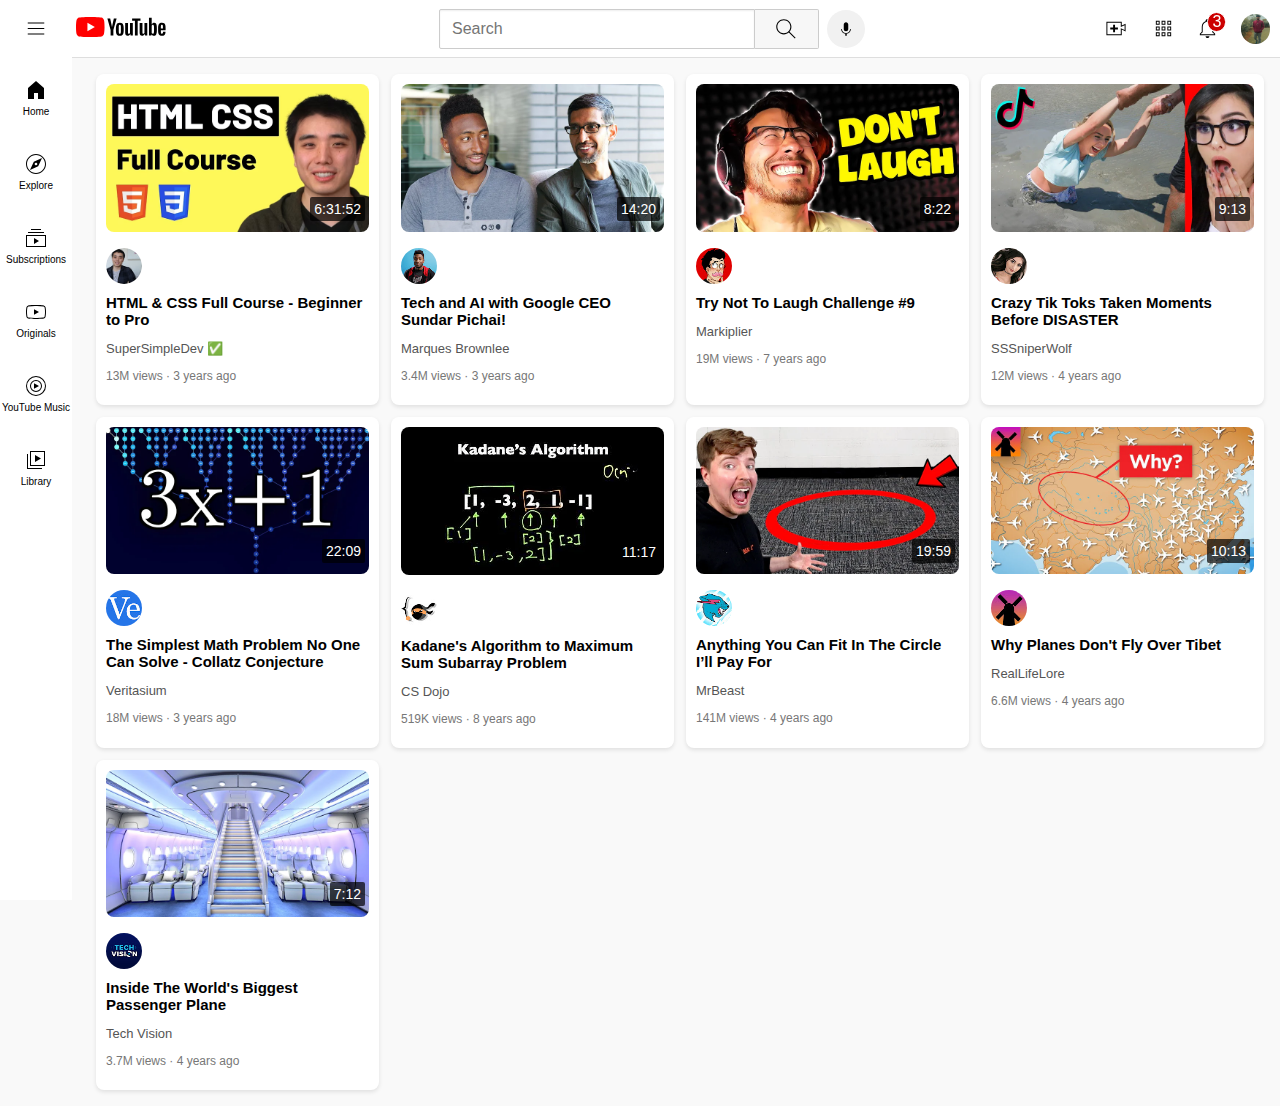
<file: index.html>
<!DOCTYPE html>
<html lang="en">
<head>
    <meta charset="UTF-8">
    <meta name="viewport" content="width=device-width, initial-scale=1.0">
    <title>Youtube Clone</title>
    <link rel="icon" href="Yttogo.webp">
    <link rel="stylesheet" href="general.css">
    <link rel="stylesheet" href="header.css">
    <link rel="stylesheet" href="videos.css">
    <link rel="stylesheet" href="sidebar.css">
</head>
<body>
    <div class="header">
        <div class="left-section">
            <img src="hamburger-menu.svg" class="hamburger" >
            <a href="index.html"><img src="youtube-logo.svg" class="yt-logo"></a>
        </div>
        <div class="middle-section">
            <input type="text" class="search-bar" placeholder="Search">
            <button class="tool-search tool-container">
                <img src="search.svg" class="search-icon">
              <div class="tooltip">Search</div>
            </button>
            <button class="tool-voice tool-container">
                <img src="voice-search-icon.svg" class="voice-icon">
                <div class="tooltip">Search with your voice</div>
            </button>
        </div>
        <div class="right-section">
        <div class="tool-container">
            <img src="upload.svg" class="upload-icon">
            <div class="tooltip">Create</div>
        </div>
        <div class="tool-container">
            <img src="youtube-apps.svg" alt="#" class="apps">
            <div class="tooltip">YouTube apps</div>
        </div>
        <div class="tool-container">
            <img src="notifications.svg" alt="#" class="notifications">
            <div class="tooltip">Notifications</div>
            <div class="notification-count">
                3
            </div>
        </div>
        <div class="tool-container">
            <img src="Me.jpg" alt="#" class="profile">
        </div>
        </div>
    </div>
    <div class="sidebar">
        <div class="side-link">
            <img src="home.svg" alt="" class="home-icon">
            <div>Home</div>
        </div>
        <div class="side-link">
            <img src="explore.svg" alt="" class="explore-icon">
            <div>Explore</div>
        </div>
        <div class="side-link">
            <img src="subscriptions.svg" alt="" class="subscriptions-icon">
            <div>Subscriptions</div>
        </div>
        <div class="side-link">
            <img src="originals.svg" alt="" class="originals-icon">
            <div>Originals</div>
        </div>
        <div class="side-link">
            <img src="youtube-music.svg" alt="" class="yt-music">
            <div>YouTube Music</div>
        </div>
        <div class="side-link">
            <img src="library.svg" alt="" class="library-icon">
            <div>Library</div>
        </div>
    </div>
    <div class="video-grid">
        <div class="video-preview">
            <div class="video-card">
                <a href="https://www.youtube.com/watch?v=G3e-cpL7ofc&t=13412s">
                <img src="thumnail9.jpeg" class="thumbnail">
            </a>
                </div>
                <div class="video-duration">
                    <div class="time">6:31:52</div>
                    
                </div>
                <div class="video-author">
                    <a href="https://www.youtube.com/@SuperSimpleDev">
                    <img src="channel9.jpg" class="author">
                </a>
                </div>
            <p class="video-name">
                <a href="https://www.youtube.com/watch?v=G3e-cpL7ofc&t=13412s">
                    HTML & CSS Full Course - Beginner to Pro
            </a>
            </p>
            <p class="channel-name">
                <a href="https://www.youtube.com/@SuperSimpleDev">
                SuperSimpleDev ✅
            </a>
            </p>
            <p class="stats">
                13M views &#183 3 years ago
            </p>
        </div>
        <div class="video-preview">
            <div class="video-card">
                <a href="https://www.youtube.com/watch?v=n2RNcPRtAiY">
                <img src="thumbnail-1.webp" class="thumbnail">
            </a>
            </div>
            <div class="video-duration">
                <div class="time">14:20</div>
                
            </div>
            <div class="video-author">
                <a href="https://www.youtube.com/c/mkbhd">
                <img src="channel-1.jpeg" class="author">
            </a>
            </div>
            <p class="video-name">
                <a href="https://www.youtube.com/watch?v=n2RNcPRtAiY">
                Tech and AI with Google CEO Sundar Pichai!
            </a>
            </p>
            <p class="channel-name">
                <a href="https://www.youtube.com/c/mkbhd">
                Marques Brownlee
            </a>
            </p>
            <p class="stats">
                3.4M views &#183 3 years ago
            </p>
        </div>
        <div class="video-preview">
            <div class="video-card">
                <a href="https://www.youtube.com/watch?v=mP0RAo9SKZk">
                    
            <img src="thumbnail-2.webp" class="thumbnail">
        </a>

            </div>
            <div class="video-duration">
                <div class="time">8:22</div>
                
            </div>
            <div class="video-author">
                <a href="https://www.youtube.com/c/markiplier">
                <img src="channel-2.jpeg" class="author">
            </a>
            </div>
            <p class="video-name">
                <a href="https://www.youtube.com/watch?v=mP0RAo9SKZk">
                Try Not To Laugh Challenge #9
            </a>
            </p>
            <p class="channel-name">
                <a href="https://www.youtube.com/c/markiplier">
                Markiplier
            </a>
            </p>
            <p class="stats">
                19M views &#183 7 years ago
            </p>
        </div>
        <div class="video-preview">
            <div class="video-card">
                <a href="https://www.youtube.com/watch?v=FgjPQQeTh1w">
                <img src="thumbnail-3.webp" class="thumbnail">
            </a>
            </div>
            <div class="video-duration">
                <div class="time">9:13</div>
                
            </div>
            <div class="video-author">
                <a href="https://www.youtube.com/@SSSniperWolf">
                <img src="channel-3.jpeg" class="author">
            </a>
            </div>
            <p class="video-name">
                <a href="https://www.youtube.com/watch?v=FgjPQQeTh1w">
                Crazy Tik Toks Taken Moments Before DISASTER
            </a>
            </p>
            <p class="channel-name">
                <a href="https://www.youtube.com/@SSSniperWolf">
                SSSniperWolf
            </a>
            </p>
            <p class="stats">
                12M views &#183 4 years ago
            </p>
        </div>
        <div class="video-preview">
            <div class="video-card">
                <a href="https://www.youtube.com/watch?v=094y1Z2wpJg">
                <img src="thumbnail-4.webp" class="thumbnail">
            </a>
                </div>
                <div class="video-duration">
                    <div class="time">22:09</div>
                    
                </div>
                <div class="video-author">
                    <a href="https://www.youtube.com/watch?v=094y1Z2wpJg">
                    <img src="channel-4.jpeg" class="author">
                </a>
                </div>
            <p class="video-name">
                <a href="https://www.youtube.com/watch?v=094y1Z2wpJg">
                The Simplest Math Problem No One Can Solve - Collatz Conjecture
            </a>
            </p>
            <p class="channel-name">
                <a href="https://www.youtube.com/watch?v=094y1Z2wpJg">
                Veritasium
            </a>
            </p>
            <p class="stats">
                
                18M views &#183 3 years ago
            
            </p>
        </div>
        <div class="video-preview">
            <div class="video-card">
                <a href="https://www.youtube.com/watch?v=86CQq3pKSUw">
                <img src="thumbnail-5.webp" class="thumbnail">
                </a>
            </div>
            <div class="video-duration">
                <div class="time">11:17</div>
                
            </div>
            <div class="video-author">
                <a href="https://www.youtube.com/@CSDojo">
                <img src="channel-5.jpeg" class="author">
            </a>
            </div>
            <p class="video-name">
                <a href="https://www.youtube.com/watch?v=86CQq3pKSUw">
                Kadane's Algorithm to Maximum Sum Subarray Problem
            </a>
            </p>
            <p class="channel-name">
                <a href="https://www.youtube.com/@CSDojo">
                CS Dojo
            </a>
            </p>
            <p class="stats">
                519K views &#183 8 years ago
            </p>
        </div>
        <div class="video-preview">
            <div class="video-card">
                <a href="https://www.youtube.com/watch?v=yXWw0_UfSFg">
                <img src="thumbnail-6.webp" class="thumbnail">
            </a>
                </div>
                <div class="video-duration">
                    <div class="time">19:59</div>
                    
                </div>
                <div class="video-author">
                    <a href="https://www.youtube.com/@MrBeast">
                    <img src="channel-6.jpeg" class="author">
                </a>
                </div>
            <p class="video-name">
               <a href="https://www.youtube.com/watch?v=yXWw0_UfSFg">
Anything You Can Fit In The Circle I’ll Pay For
</a>
            </p>
            <p class="channel-name">
                <a href="https://www.youtube.com/@MrBeast">
                MrBeast</a>
            </p>
            <p class="stats">
               
                141M views &#183 4 years ago
            
            </p>
        </div>
        <div class="video-preview">
            <div class="video-card">
                <a href="https://www.youtube.com/watch?v=fNVa1qMbF9Y">
                <img src="thumbnail-7.webp" class="thumbnail">
            </a>
            </div>
            <div class="video-duration">
                <div class="time">10:13</div>
                
            </div>
            <div class="video-author">
                <a href="https://www.youtube.com/@RealLifeLore">
                <img src="channel-7.jpeg" class="author">
                </a>
            </div>
            <p class="video-name">
                <a href="https://www.youtube.com/watch?v=fNVa1qMbF9Y">
                Why Planes Don't Fly Over Tibet
            </a>
            </p>
            <p class="channel-name">
                <a href="https://www.youtube.com/@RealLifeLore">
                RealLifeLore
            </a>
            </p>
            <p class="stats">
                6.6M views &#183 4 years ago
            </p>
        </div>
        <div class="video-preview">
            <div class="video-card">
                <a href="https://www.youtube.com/watch?v=lFm4EM1juls">
                <img src="thumbnail-8.webp" class="thumbnail">
            </a>
                </div>
                <div class="video-duration">
                    <div class="time">7:12</div>
                    
                </div>
                <div class="video-author">
                    <a href="https://www.youtube.com/@adin">
                    <img src="channel-8.jpeg" class="author">
                </a>
                </div>
            <p class="video-name">
                <a href="https://www.youtube.com/watch?v=lFm4EM1juls">
                Inside The World's Biggest Passenger Plane
            </a>
            </p>
            <p class="channel-name">
                <a href="https://www.youtube.com/@adin">
                Tech Vision
            </a>
            </p>
            <p class="stats">
                3.7M views &#183 4 years ago
            </p>
        </div>
        
    </div>
   
</body>
</html>
</file>
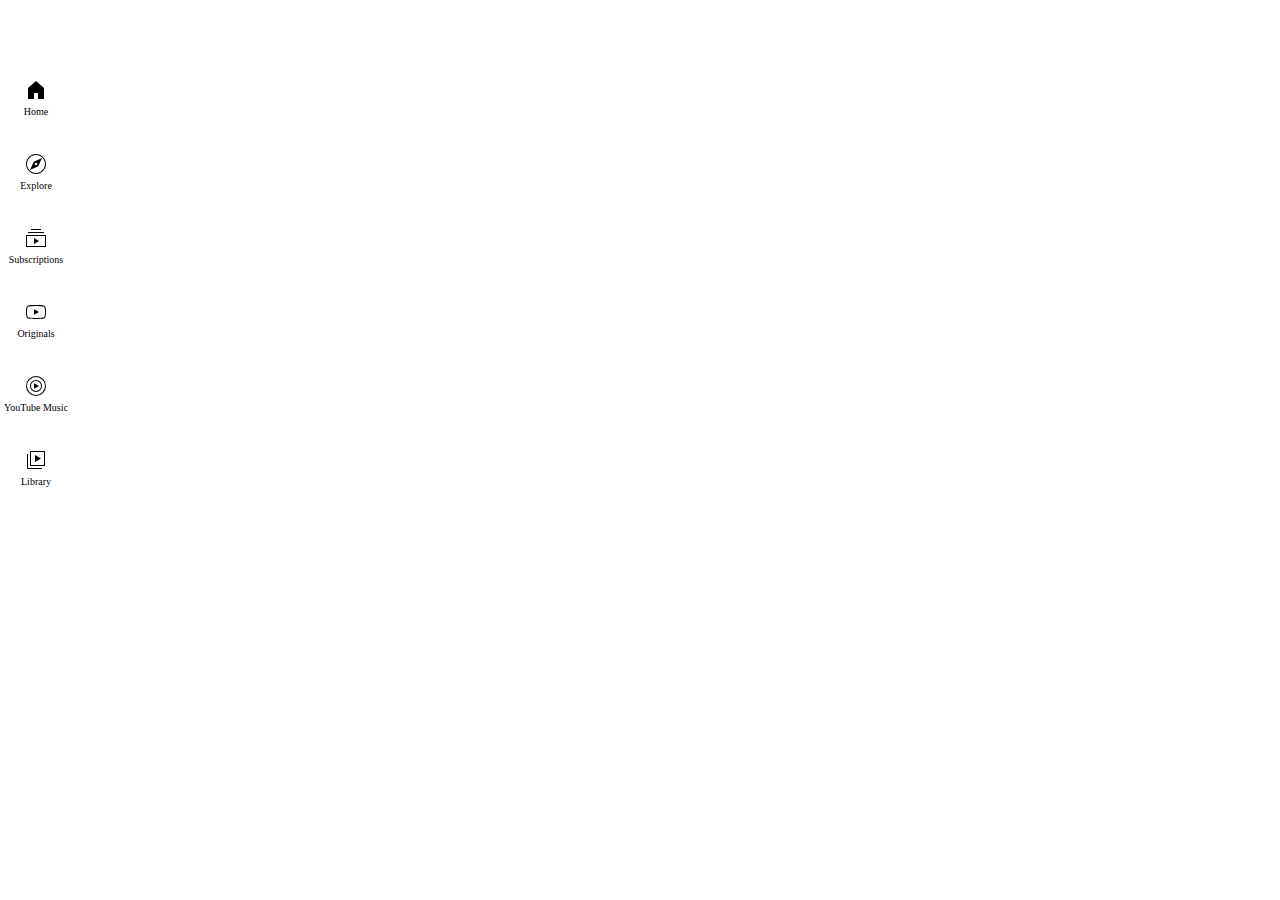
<file: Example.html>
<!DOCTYPE html>
<html lang="en">
<head>
    <meta charset="UTF-8">
    <meta name="viewport" content="width=device-width, initial-scale=1.0">
    <title>Document</title>
    <link rel="stylesheet" href="sidebar.css">
</head>
<body>
    <div class="sidebar">
        <div class="side-link">
            <img src="home.svg" alt="" class="home-icon">
            <div>Home</div>
        </div>
        <div class="side-link">
            <img src="explore.svg" alt="" class="explore-icon">
            <div>Explore</div>
        </div>
        <div class="side-link">
            <img src="subscriptions.svg" alt="" class="subscriptions-icon">
            <div>Subscriptions</div>
        </div>
        <div class="side-link">
            <img src="originals.svg" alt="" class="originals-icon">
            <div>Originals</div>
        </div>
        <div class="side-link">
            <img src="youtube-music.svg" alt="" class="yt-music">
            <div>YouTube Music</div>
        </div>
        <div class="side-link">
            <img src="library.svg" alt="" class="library-icon">
            <div>Library</div>
            
                </div>
    </div>
</body>
</html>
</file>
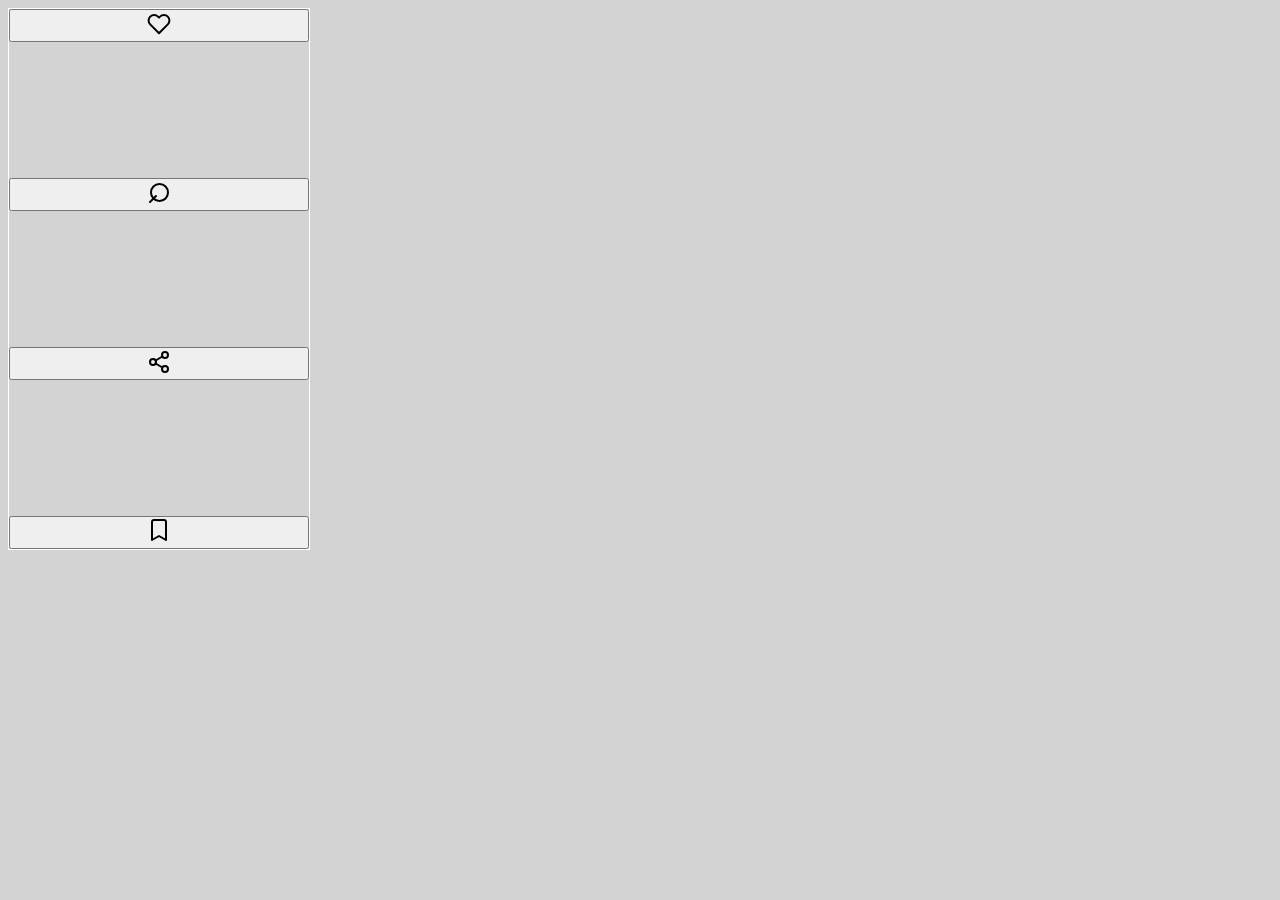
<file: post.html>
<!DOCTYPE html>
<html lang="en">
<head>
    <meta charset="UTF-8">
    <meta name="viewport" content="width=device-width, initial-scale=1.0">
    <title>Document</title>
    <style>
        body{
            background-color: lightgray;
            font-family: Arial, Helvetica, sans-serif;
            
        }
    .buttons{
    border: 1px solid white;
    height: 60vh;
    width: 300px;
    display: flex;
    flex-direction: column;
    justify-content: space-between;
    }

    </style>
</head>
<body>
    <div class="buttons">
    <button class="like-button">
    <!-- Heart (Like) Icon -->
<svg xmlns="http://www.w3.org/2000/svg" width="24" height="24" viewBox="0 0 24 24" fill="none" stroke="currentColor" stroke-width="2" stroke-linecap="round" stroke-linejoin="round">
    <path d="M20.8 4.6a5.5 5.5 0 0 0-7.8 0L12 5.6l-1-1a5.5 5.5 0 0 0-7.8 7.8l1 1 7.8 7.8 7.8-7.8 1-1a5.5 5.5 0 0 0 0-7.8z"></path>
  </svg>
</button>
  <!-- Comment Icon -->
  <button class="comment-button">
    <svg xmlns="http://www.w3.org/2000/svg" width="24" height="24" viewBox="0 0 24 24" fill="none" stroke="currentColor" stroke-width="2" stroke-linecap="round" stroke-linejoin="round">
      <path d="M21 11.5a8.38 8.38 0 0 1-8.5 8.5 8.38 8.38 0 0 1-8.5-8.5A8.38 8.38 0 0 1 12.5 3 8.38 8.38 0 0 1 21 11.5z"></path>
      <polyline points="3 21 9 15"></polyline>
    </svg>
  </button>
  <!-- Share Icon -->
   <button class="share-button">
  <svg xmlns="http://www.w3.org/2000/svg" width="24" height="24" viewBox="0 0 24 24" fill="none" stroke="currentColor" stroke-width="2" stroke-linecap="round" stroke-linejoin="round">
    <circle cx="18" cy="5" r="3"></circle>
    <circle cx="6" cy="12" r="3"></circle>
    <circle cx="18" cy="19" r="3"></circle>
    <line x1="8.6" y1="13.5" x2="15.4" y2="17.5"></line>
    <line x1="15.4" y1="6.5" x2="8.6" y2="10.5"></line>
  </svg>
</button>
  
  <!-- Save Icon -->
   <button class="save-icon">
  <svg xmlns="http://www.w3.org/2000/svg" width="24" height="24" viewBox="0 0 24 24" fill="none" stroke="currentColor" stroke-width="2" stroke-linecap="round" stroke-linejoin="round">
    <path d="M19 21V3a2 2 0 0 0-2-2H7a2 2 0 0 0-2 2v18l7-4 7 4z"></path>
  </svg>
</button>
</div>
</body>
</html>
</file>
<file: general.css>
body {
    font-family: Arial, sans-serif;
    margin: 0;
    padding: 0;
    background-color: #f9f9f9;
}
p{
    font-family: Arial, sans-serif;
    font-size: 20px;
    font-weight: 150;
}
</file>
<file: header.css>
.header {
    display: flex;
    height: 57px;
    border-bottom: 1px solid rgb(222,222,222);
    margin-bottom: 0px;
    justify-content: space-between;
    align-items: center;
    position: sticky;
    top: 0;
    left: 0;
    right: 0;
    background-color: white;
    z-index: 100;
}

.left-section {
    
    display: flex;
    align-items: center;
}
.yt-logo {
    width: 90px;
    cursor: pointer;
    margin-left: 10px;
}
.hamburger {
    width: 22px;
    margin-right: 19px;
    margin-left: 25px;
    cursor: pointer;
}


.middle-section {
    display: flex;
    align-items: center;
    flex: 1;
    max-width: 470px;
    margin-left: 100px;
}

.search-bar {
    width: 300px;
    max-width: 420px;
    height: 36px;
    padding-left: 12px;
    font-size: 16px;
    border: 1px solid rgb(204, 204, 204);
    outline: none;
    border-top-left-radius: 2px;
    border-bottom-left-radius: 2px;
    box-shadow: inset 0px 1px 2px rgba(238,238,238);
}

.search-bar:focus {
    border: 1px solid #321cff;
}

.search-icon{
    width: 26px;
    margin-left: -1px;
    cursor: pointer;
}

.tool-search{
    height: 40px;
    width: 64px;
    border: 1px solid rgb(204, 204, 204);
    border-left:  none;
    border-top-right-radius: 2px;
    border-bottom-right-radius: 2px;
    background-color: rgb(247,247,247);
    cursor: pointer;
    margin-right: 8px;
    display: flex;
    align-items: center;
    justify-content: center;
}
.tool-voice{
    height: 40px;
    width: 64px;
    border: 1px solid rgb(204, 204, 204);
    border-left:  none;
    border-top-right-radius: 2px;
    border-bottom-right-radius: 2px;
    background-color: rgb(247,247,247);
    cursor: pointer;
    margin-right: 8px;
    display: flex;
    align-items: center;
    justify-content: center;
}
.tool-voice {
    width: 38px;
    height: 38px;
    border: none;
    border-radius: 50%;
    background: #f1f1f1;
    display: flex;
    align-items: center;
    justify-content: center;
    cursor: pointer;
}

.tool-voice img {
    width: 18px;
}
.right-section {
    display: flex;
    align-items: center;
    width: 178px;
    justify-content: space-between;
    
    margin-right: 10px;
    margin-left: 10px;
    flex-shrink: 0;
}


.tool-container {
    display: flex;
    flex-direction: row;
    align-items: center;
    gap: 15px;
    position: relative;
}
.right-section .apps {
    height: 23px;
    cursor: pointer;
}
.right-section .upload-icon,.notifications{
    height: 23px;
    cursor: pointer;
}
.right-section .profile{
    border-radius: 20px;
    cursor: pointer;
    width: 29px;
    height: 30px;
}


.upload-icon {
    width: 28px;
    margin-left: 10px;
    cursor: pointer;
}


.notification-count{
    background-color: rgb(204,0,0);
    border-radius: 80px;
    position: absolute;
    top:-3;
    right: -7px;
    bottom: 8px;
    border: 1px solid white;
    padding-left: 4px;
    padding-right: 4px;
    color: white;
}
.tooltip{
    position: absolute;
    background-color: rgba(96,96,96,0.9);
    color: white;
    font-size: 12px;
    padding: 8px;
    bottom: -50px;
    opacity: 0;
    transition: opacity 0.15s;
    pointer-events: none;
    white-space: nowrap;
}

.tool-container:hover .tooltip{
    opacity: 1;
}
</file>
<file: videos.css>
.video-grid {
    display: grid;
    grid-template-columns: repeat(auto-fit, minmax(260px, 1fr));
    gap: 12px;
    padding: 16px;
    margin-left: 80px; 
}

.video-preview {
    background: white;
    border-radius: 8px;
    padding: 10px;
    box-shadow: 0 2px 4px rgba(0, 0, 0, 0.1);
    transition: transform 0.2s;
}

.video-preview:hover {
    transform: scale(1.05);
}

.thumbnail {
    width: 100%;
    border-radius: 8px;
}

.video-author {
    display: flex;
    align-items: center;
    margin-top: 8px;
}

.author {
    width: 36px;
    height: 36px;
    border-radius: 50%;
    margin-right: 8px;
}

.video-name {
    font-size: 15px;
    font-weight: bold;
    margin: 6px 0 4px;
}

.video-name a {
    text-decoration: none;
    color: black;
}

.channel-name {
    font-size: 13px;
    color: #555;
}

.channel-name a {
    text-decoration: none;
    color: #555;
}

.stats {
    font-size: 12px;
    color: #777;
}

/* Responsive Design */
@media (max-width: 800px) {
    .header {
        flex-direction: column;
        align-items: center;
        padding: 8px;
    }

    .middle-section {
        width: 100%;
        justify-content: center;
        gap: 8px;
    }

    .search-bar {
        max-width: 75%;
    }

    .video-grid {
        grid-template-columns: repeat(auto-fit, minmax(200px, 1fr));
        gap: 10px;
    }
}

@media (max-width: 500px) {
    .yt-logo {
        width: 90px;
    }

    .hamburger {
        width: 18px;
    }

    .search-bar {
        max-width: 65%;
        height: 32px;
    }

    .tool-search {
        width: 50px;
    }

    .upload-icon {
        width: 26px;
    }

    .video-grid {
        grid-template-columns: repeat(auto-fit, minmax(150px, 1fr));
        gap: 8px;
    }
}
.video-duration {
    position: relative;
    bottom: 8px;
    right: 0px;
    color: white;
    padding: 2px 4px;
    border-radius: 2px;

    font-size: 12px;
}
.time{
    font-family: Arial, Helvetica, sans-serif;
    position: absolute;
    bottom:11px;
    right: 4px;
    
    font-weight: 500px;
    background: rgba(0, 0, 0, 0.7);
    color: white;
    padding: 4px;
    border-radius: 2px;
    font-size: 14px;
}
</file>
<file: sidebar.css>
.sidebar{
    position: fixed;
    left: 0;
    top:56px;
    bottom: 0;
    background-color: #fff;
    width: 72px;
    padding-top: 4px;
    z-index: 200;

}
.side-link{
    font-size: 10px;
    height: 74px;
    display: flex;
    flex-direction: column;
    justify-content: center;
    align-items: center;
    cursor: pointer;
}
.side-link img{
    width: 24px;
    margin-bottom: 4px;
}
.side-link:hover{
    background: rgb(229, 227, 227);
}
</file>
